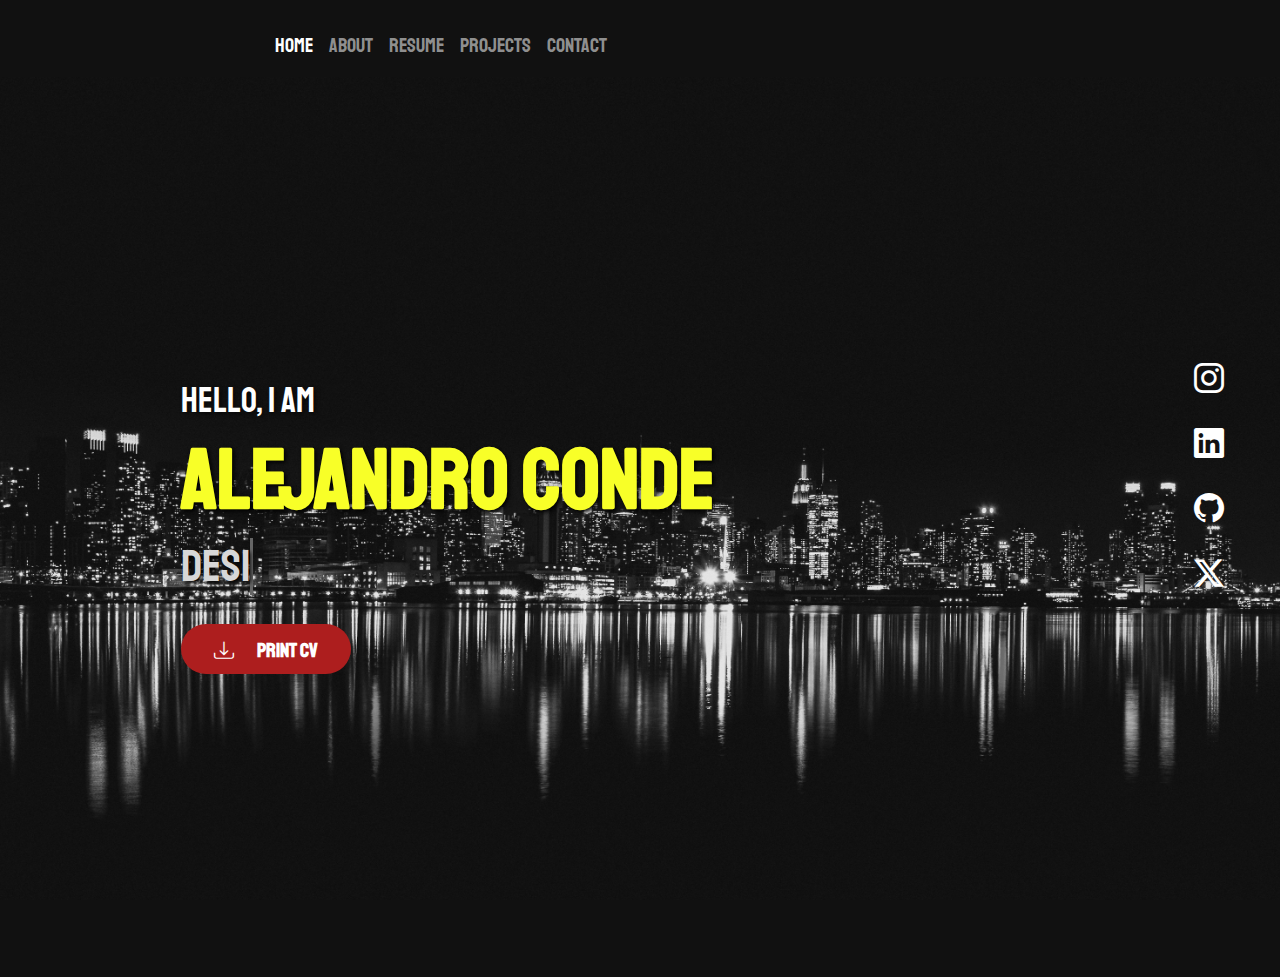
<file: index.html>
<!DOCTYPE html>
<html lang="en">
<head>
   <!-- METADATOS -->
   <meta charset="UTF-8">
   <meta name="author" content="Alejandro Conde">
   <meta name="description" content="Portafolio de trabajo de Alejandro Conde, definicion e informacion de proyectos desarrollados">
   <meta name="keywords" content="HTML, CSS, JAVASCRIPT, REACT,BOOTSTRAP,MYSQL,MICROSOFT SQL">
   <meta name="viewport" content="width=device-width, initial-scale=1.0">
   <!--CSS-->
  <link rel="stylesheet" href="css/mainstyles.css">
   <!-- Titulo -->
  <title>Alejandro Conde | Developer</title>
   <!-- Icono de la pagina -->
  <link rel="icon" type="image/x-icon" href="css/images/avionpapel.png">
  <!-- iconos de boostrap -->
  <link rel="stylesheet" href="https://cdn.jsdelivr.net/npm/bootstrap-icons@1.11.3/font/bootstrap-icons.min.css">
  
  <!-- Boostrap -->
  <link href="https://cdn.jsdelivr.net/npm/bootstrap@5.3.3/dist/css/bootstrap.min.css" rel="stylesheet" integrity="sha384-QWTKZyjpPEjISv5WaRU9OFeRpok6YctnYmDr5pNlyT2bRjXh0JMhjY6hW+ALEwIH" crossorigin="anonymous">

</head>
<body>
  <header class="header">
    <nav class="navbar navbar-expand-lg" data-bs-theme="dark">
      <div class="container-fluid">
        <button class="navbar-toggler" type="button" data-bs-toggle="collapse" data-bs-target="#navbarNavDropdown" aria-controls="navbarNavDropdown" aria-expanded="false" aria-label="Toggle navigation">
          <span class="navbar-toggler-icon"></span>
        </button>
        <div class="collapse navbar-collapse" id="navbarNavDropdown">
          <ul class="navbar-nav">
            <li class="nav-item">
              <a class="nav-link active fs-5" aria-current="page" href="index.html">HOME</a>
            </li>
            <li class="nav-item">
              <a class="nav-link fs-5" href="about.html">ABOUT</a>
            </li>
            <li class="nav-item">
              <a class="nav-link fs-5" href="resume.html">RESUME</a>
            </li>
            <li class="nav-item">
              <a class="nav-link fs-5" href="proyects.html">PROJECTS</a>
            </li>
            <li class="nav-item">
              <a class="nav-link fs-5" href="contact.html">CONTACT</a>
            </li>
          </ul>
        </div>
      </div>
    </nav>
  </header>
  
    <section class="main">
      <div class="parallax-container">
            <div class="background-image">    
            </div>
            <div class="moving-text">
                <h4>HELLO, I AM</h4>
                <h1>ALEJANDRO CONDE</h1>
                <h3>
                    <span
                       class="txt-rotate"
                       data-period="2000"
                       data-rotate='[ "DESIGNER", "DEVELOPER", "ENGINNER", ":)" ]'></span>
                  </h3>
                <button class="btn-cv d-flex justify-content-evenly" onclick="descargarPDF()">
                    <i class="bi bi-download"></i>
                    Print CV
                </button>
            </div>
             <div class="redes-sociales">
                <ul class="social-icons">
                    <li><a href="https://www.instagram.com/alexce_26?utm_source=qr&igsh=bHkydnVoejFjeDNq" target="_blank" ><icon class="bi bi-instagram"></icon></a></li>
                    <li><a href="https://www.linkedin.com/in/alejandro-conde-a38916332/" target="_blank"><icon class="bi bi-linkedin"></icon></a></li>
                    <li><a href="https://github.com/AlejandroConde26" target="_blank"><icon class="bi bi-github"></icon></a></li>
                   <li><a href="https://x.com/AlejandroC65234" target="_blank"><icon class="bi bi-twitter-x"></icon></a></li>
                </ul>
            </div>
        </div>
    </section>
  <script src="js/funtions.js"></script>
  <script src="https://ajax.googleapis.com/ajax/libs/jquery/2.0.0/jquery.min.js"></script>
  <script src="js/mainscript.js"></script>
    <!-- boostrap js -->
  <script src="https://cdn.jsdelivr.net/npm/bootstrap@5.3.3/dist/js/bootstrap.bundle.min.js" integrity="sha384-YvpcrYf0tY3lHB60NNkmXc5s9fDVZLESaAA55NDzOxhy9GkcIdslK1eN7N6jIeHz" crossorigin="anonymous"></script>
</body>
</html>
</file>
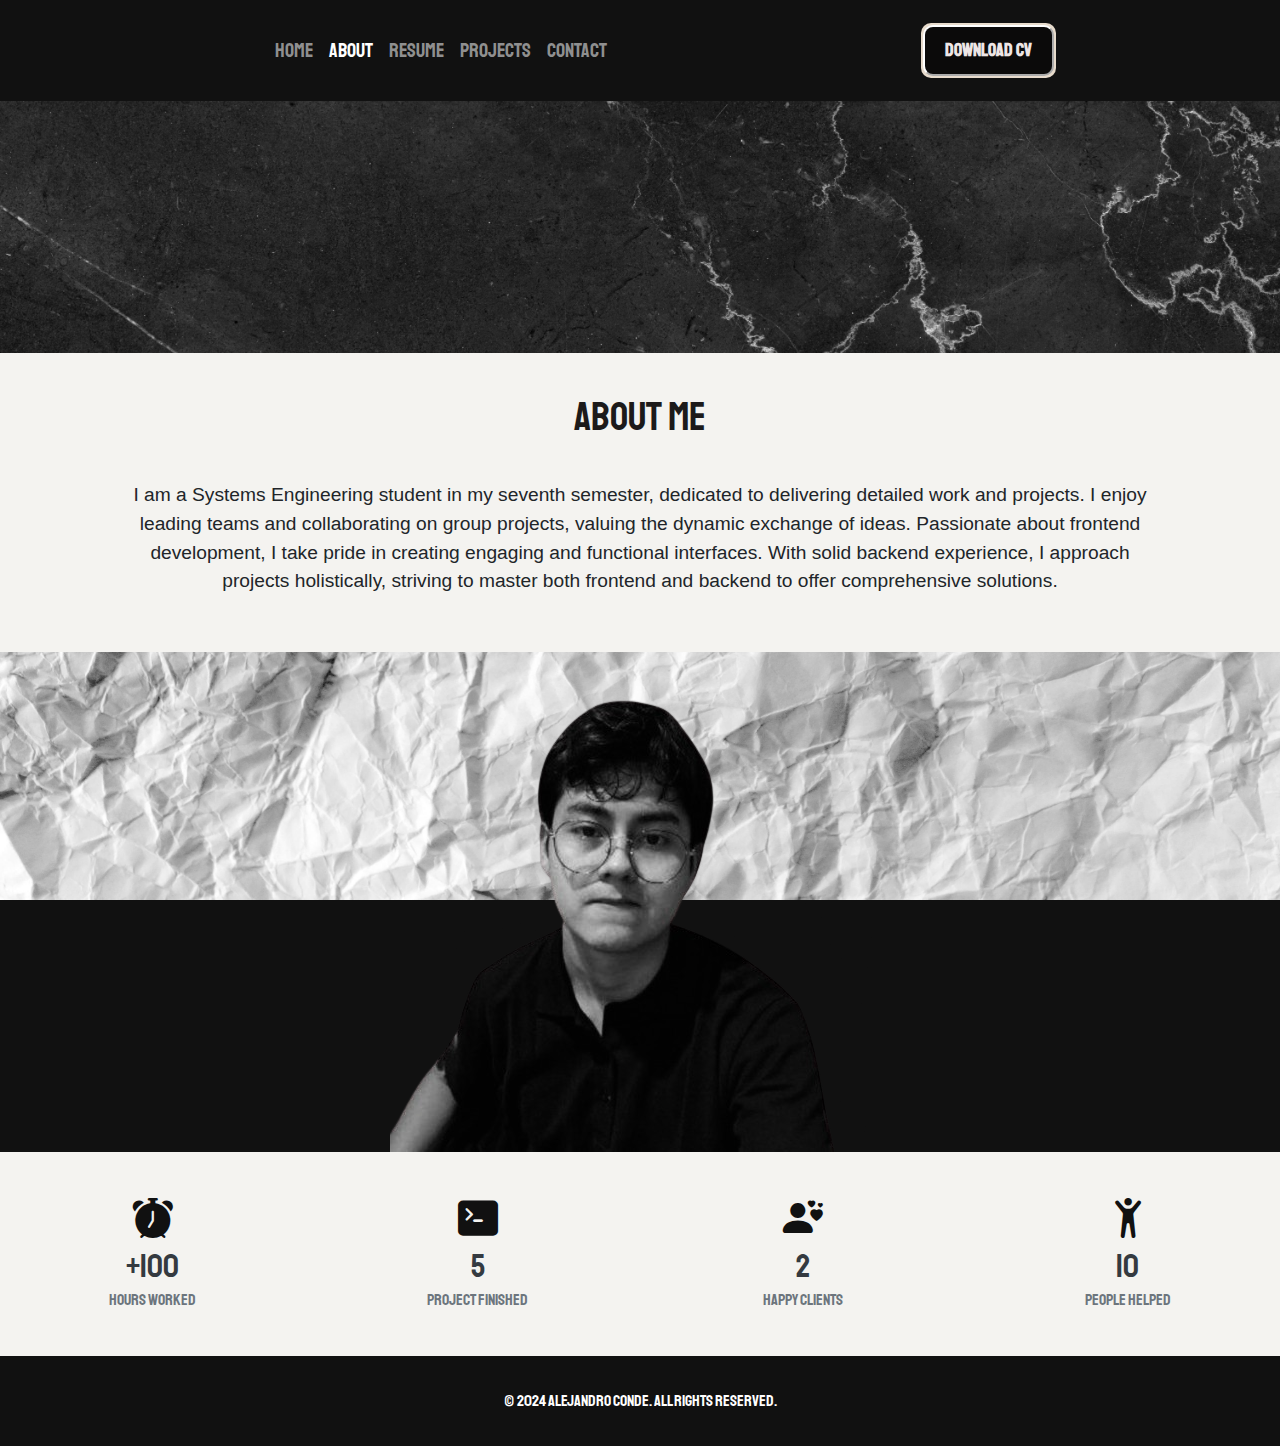
<file: about.html>
<html lang="en">
<head>
    <meta charset="UTF-8">
    <meta name="viewport" content="width=device-width, initial-scale=1.0">
    <title>About</title>
    <link rel="stylesheet" href="css/aboutstyles.css">


       <!-- Icono de la pagina -->
  <link rel="icon" type="image/x-icon" href="css/images/avionpapel.png">
      <!-- iconos de boostrap -->
  <link rel="stylesheet" href="https://cdn.jsdelivr.net/npm/bootstrap-icons@1.11.3/font/bootstrap-icons.min.css">
  <!-- Boostrap -->
  <link href="https://cdn.jsdelivr.net/npm/bootstrap@5.3.3/dist/css/bootstrap.min.css" rel="stylesheet" integrity="sha384-QWTKZyjpPEjISv5WaRU9OFeRpok6YctnYmDr5pNlyT2bRjXh0JMhjY6hW+ALEwIH" crossorigin="anonymous">
  
</head>
<body>
    <header class="header">
        <nav class="navbar navbar-expand-lg" data-bs-theme="dark">
            <div class="container-fluid">
              <button class="navbar-toggler" type="button" data-bs-toggle="collapse" data-bs-target="#navbarNavDropdown" aria-controls="navbarNavDropdown" aria-expanded="false" aria-label="Toggle navigation">
                <span class="navbar-toggler-icon"></span>
              </button>
              <div class="collapse navbar-collapse" id="navbarNavDropdown">
                <ul class="navbar-nav">
                  <li class="nav-item">
                    <a class="nav-link fs-5" aria-current="page" href="index.html">Home</a>
                  </li>
                  <li class="nav-item">
                    <a class="nav-link active fs-5" href="about.html">About</a>
                  </li>
                  <li class="nav-item">
                    <a class="nav-link fs-5" href="resume.html">Resume</a>
                  </li>
                  <li class="nav-item">
                    <a class="nav-link fs-5" href="proyects.html">Projects</a>
                  </li>
                  <li class="nav-item">
                    <a class="nav-link fs-5" href="contact.html">Contact</a>
                  </li>
                </ul>
                 <div class="box-button">
                        <div class="buton-register">
                            <button class="text" onclick="descargarPDF()">
                                <a href="#">Download CV</a>
                            </button>
                        </div>
                 </div>
              </div>
            </div>
          </nav>
    </header>
    <section class="about">
      <div class="container-about">
        <div class="banner-1"></div>
        <div class="banner-2">
          <div class="container">
              <h1>About Me</h1>
              <p>
                I am a Systems Engineering student in my seventh semester, dedicated to delivering detailed work and projects. I enjoy leading teams and collaborating on group projects, valuing the dynamic exchange of ideas. Passionate about frontend development, I take pride in creating engaging and functional interfaces. With solid backend experience, I approach projects holistically, striving to master both frontend and backend to offer comprehensive solutions.
              </p>
          </div>
        </div>
        <div class="banner-3">
          <img src="css/images/holi.jpg" alt="">
        </div>
      </div>
      <div class="container-b">
        <div class="item">
          <div class="icon">
            <i class="bi bi-alarm-fill"></i>
          </div>
          <div class="date">
            <h2>+100</h2>
            <h6>Hours Worked</h6>
          </div>
        </div>
        <div class="item">
          <div class="icon">
            <i class="bi bi-terminal-fill"></i>
          </div>
          <div class="date">
            <h2>5</h2>
            <h6>Project Finished</h6>
          </div>
        </div>
        <div class="item">
          <div class="icon">
            <i class="bi bi-person-hearts"></i>
          </div>
          <div class="date">
            <h2>2</h2>
            <h6>Happy Clients</h6>
          </div>
        </div>
        <div class="item">
          <div class="icon">
            <i class="bi bi-person-arms-up"></i>
          </div>
          <div class="date">
            <h2>10</h2>
            <h6>People Helped</h6>
          </div>
        </div>
      </div>
      </div>    
    </section>
    <footer> 
      © 2024 Alejandro Conde. All rights reserved. 
    </footer>
    <script src="js/funtions.js"></script>
    <script src="https://cdn.jsdelivr.net/npm/bootstrap@5.3.3/dist/js/bootstrap.bundle.min.js" integrity="sha384-YvpcrYf0tY3lHB60NNkmXc5s9fDVZLESaAA55NDzOxhy9GkcIdslK1eN7N6jIeHz" crossorigin="anonymous"></script>
  </body>
</html>
</file>
<file: css/mainstyles.css>
@import url('https://fonts.googleapis.com/css2?family=Staatliches&display=swap');
body, html {
    margin: 0;
    padding: 0;
    height: 100%;
    overflow: hidden;
    box-sizing: border-box;
    background-color: rgba(17,17,17,255) !important;
}
*{
    font-family: "Staatliches", sans-serif;
}
.main{
    height: auto;
}
.header{
    background-color: rgba(0,0,0,0);
    max-height: 100%;
}
.parallax-container {
    position: relative;
    width: 100%;
    height: 100vh;
    overflow: hidden;
    .background-image {
        position: absolute;
        top: 0;
        left: 0;
        width: 100%;
        height: 100%;
        background-image: url('images/fondoImage.jpg');
        background-size: cover;
        background-position: center;
        transition: transform 0.5s ease-out;
    }
}
/*Texto en movimiento*/
.parallax-container .moving-text h4{
    font-size: 35px;
    color: #fff;
    text-shadow: 2px 2px 4px rgba(0, 0, 0, 0.6);
}
.parallax-container .moving-text h1{
    font-weight: 700;
    font-size: 85px;
    color: rgb(248, 255, 40);
    text-shadow: 2px 2px 4px rgba(0, 0, 0, 1);
}
.parallax-container .moving-text h3{
    font-size: 45px;
    color: rgb(215, 215, 215);
    text-shadow: 2px 2px 4px rgba(0, 0, 0, 1);
}
.parallax-container .moving-text .btn-cv{
    margin-top: 30px;
    background-color: rgb(173, 30, 30);
    width: 170px;
    height: 50px;
    border-radius: 50px;
    border-style: none;
    color: #fff;
    font-size: 20px;
    font-weight: 700;
    padding: 12px 10px;
    transition: transform 0.3s ease-in-out;
}
.parallax-container .moving-text .btn-cv:hover{
    background-color: rgb(196, 54, 54);
    transform: scale(1.05);
}
.moving-text {
    position: absolute;
    top: 50%;
    left: 35%;
    transform: translate(-50%, -50%);
    z-index: 10;
    transition: transform 0.4s ease-out;
}
/*redes sociales*/
.parallax-container .redes-sociales{
    position: absolute;
    top: 30%;
    left: 90%;
}

.parallax-container .redes-sociales .social-icons li{
    list-style: none;
    padding: 10px;
    font-size: 30px;
}
.parallax-container .redes-sociales .social-icons li a icon{
    color: #fff;
}
.parallax-container .redes-sociales .social-icons li a icon:hover{
    color: #c2bbbb;
}
/*NAVABR*/
.navbar{
    position: absolute;
    background-color: rgba(0, 0, 0, 0);
    margin-top: 15px;
    text-align: center;
}
.navbar .container-fluid .collapse{
    padding-left: 255px;
    font-weight: 400;
    background-color:rgba(0, 0, 0, 0);
}
  
/*media queryyy*/

@media (max-width: 1020px) {
    .parallax-container {
        height: 77vh;
    }
    .parallax-container .redes-sociales {
        top: 33%;
        left: 87%;
    }
    .parallax-container .moving-text h1 {
        font-weight: 700;
        font-size: 77px;

    }
    .parallax-container .redes-sociales {
        top: 28%;
        left: 85%;
    }
    .navbar{
        position: absolute;
        background-color: rgba(0, 0, 0, 0);
        margin-top: 18px;
        z-index: 10 !important;
    }
    body{
        overflow-y: auto;
    }
}
@media (max-width: 991px) {
    .navbar .container-fluid .collapse {
        text-align: center;
        padding: 0;
    }
    .moving-text {
        top: 62%;
        left: 40%;
    }
    .navbar .container-fluid {
        justify-content: right !important;
    }
}

@media (max-width: 768px) {
    .parallax-container .moving-text h1 {
        font-weight: 700;
        font-size: 65px;
    }
    .parallax-container .moving-text h4 {
        font-size: 30px;
    }
    .parallax-container .moving-text h3 {
        font-size: 37px;
    }
    .moving-text {
        top: 57%;
        left: 40%;
    }
    .parallax-container .redes-sociales .social-icons li {
        font-size: 26px;
    }
    .parallax-container .redes-sociales {
        top: 35%;
        left: 83%;
    }
}
@media (max-width: 500px) {
    .parallax-container .moving-text h1 {
        font-weight: 700;
        font-size: 56px;
    }
    .parallax-container .moving-text h4 {
        font-size: 31px;
        color: rgb(0, 0, 0);
    }
    .parallax-container .moving-text h3 {
        font-size: 38px;
    }
    .moving-text {
        top: 40%;
        left: 50%;
        text-align: center;
    }
    .parallax-container .redes-sociales .social-icons li {
        font-size: 37px;
        padding: 0 5%;
    }
    .parallax-container .redes-sociales .social-icons{
        display: flex;
        padding: 0;
        margin: 0;
        justify-content: center;
        align-items: center;
    }
    .parallax-container .redes-sociales {
        top: 79%;
        left: 0;
        width: 100%;
    }
    .parallax-container .moving-text .btn-cv {
        margin: 53px 40px 40px 40px;
        width: 151px;
        height: 47px;
        font-size: 20px;
        padding: 8px 9px;
    }
    .parallax-container {
        position: relative;
        width: 100%;
        height: 91vh;
        overflow: hidden;
        .background-image {
            position: absolute;
            top: 0;
            left: 0;
            width: 100%;
            height: 100%;
            background-image: url('images/fondo_movil.jpg');
            background-size: cover;
            background-position: center;
        }
    }
}
</file>
<file: css/aboutstyles.css>
@import url('https://fonts.googleapis.com/css2?family=Jersey+10&family=Staatliches&display=swap');
@import url('https://fonts.googleapis.com/css2?family=IBM+Plex+Sans+Condensed:ital,wght@0,100;0,200;0,300;0,400;0,500;0,600;0,700;1,100;1,200;1,300;1,400;1,500;1,600;1,700&display=swap');
body{
    margin :0;
    padding: 0;
    background-color: rgba(17,17,17,255) !important;
}
*{
    font-family: "Staatliches", sans-serif;
    
}
/*NAVABR*/
.navbar{
    margin: 15px;
    position: absolute;
    text-align: center;
}
.navbar .container-fluid .collapse{
    padding-left: 240px;
    font-weight: 400;
}
.box-button {
    margin-left: auto !important;
    padding-right: 20%;
}
.buton-register {
    background-color: rgb(231, 219, 204);
    border-radius: 10px;
    padding: 2px 2px;
    cursor: pointer;
}
.buton-register .text {
    font-size: 2vh;
    background-color: rgb(11, 10, 10);
    border-radius: 10px;
    font-weight: 800;
    padding: 10px 20px;
    text-align: center;
}

.buton-register .text a {
    color: rgb(238, 230, 230);
    display: block;
    text-decoration: none;
}

.buton-register .text:hover {
    background-color: rgb(249, 246, 246);
    color: rgb(0, 0, 0);
    animation: bounce 0.4s ease-in-out infinite;
}

.buton-register .text:hover a {
    color: rgb(0, 0, 0);
}
@keyframes bounce {
    0%, 100% {
        transform: translateY(0);
    }
    50% {
        transform: translateY(-5px);
    }
}

/* ----------------------------------------------- */

.about .container-about{
    overflow: hidden; 
}
.banner-1 {
    width: 100%;
    height: 28%; 
    position: relative; 
    overflow: hidden;
    background-image: url("images/banner-1-1_bajo.jpg");
    background-size: cover;
    background-position: center;
    background-repeat: no-repeat;
}

.banner-2 {
    display: flex;
    justify-content: center; 
    align-items: center; 
}

.banner-2 .container {
    background-color: #f4f3f0;
    max-width: 100%;
    padding: 40px 120px;
    text-align: center;
    height: 30%; 
}
.banner-2 .container p{
    font-family: "IBM Plex Sans", sans-serif;
    font-weight: 200;
    font-size:1.2rem;
}
.banner-2 .container h1{
    margin-bottom: 40px;
    font-size: 40px;
    color: #1c1a1a; 
}
.banner-3 {
    height: 500px;
    background-image: url("images/banner-33.jpg");
    background-size: cover;
    background-position: center;
    background-repeat: no-repeat;
    background-attachment: fixed;
    display: flex;
    align-items: center;
    justify-content: center;
}
.banner-3 img{
    height: 500px;
}
.about .container-b {
    display: flex;
    flex-wrap: wrap;
    justify-content: space-around;
    gap: 20px;
    background-color: #f4f3f0; 
    margin: 0 auto;
    padding: 2% 0;
}
  
.about .container-b .item {
    flex: 1 1 calc(25% - 20px);
    border-radius: 10px;
    text-align: center;
    padding: 20px;
}
  
.icon {
    font-size: 2.5rem;
    color: rgba(17,17,17,255);
    margin-bottom: 10px;
}
  
.date h2 {
    font-size: 2rem;
    margin: 0;
    color: #343a40;
}
  
.date h6 {
    font-size: 1rem;
    margin: 5px 0 0;
    color: #6c757d;
}
footer { 
    width: 100%; 
    height: 10%; 
    background-color: rgba(17,17,17,255);  
    color: white; 
    display: flex; 
    justify-content: center; 
    align-items: center; 
}  
/*Responsive Design */
@media (max-width: 992px) {
    .buton-register{
        display: none;
    }
    .navbar .container-fluid .collapse {
        text-align: center;
        padding: 0;
    }
    .about .container-b .item {
      flex: 1 1 calc(50% - 20px);
    }
    .banner-1{
        height: 20%;
    }
    .banner-3{
        background-attachment:initial;
    }
    .navbar .container-fluid {
        justify-content: right !important;
    }
}
  
@media (max-width: 576px) {
    .about .container-b .item {
      flex: 1 1 100%;
    }
    .banner-2 .container{
        padding: 10px;
    }
}
@media (max-width: 400px) {
    .banner-2 .container p {
        font-weight: 300;
    }
}
</file>
